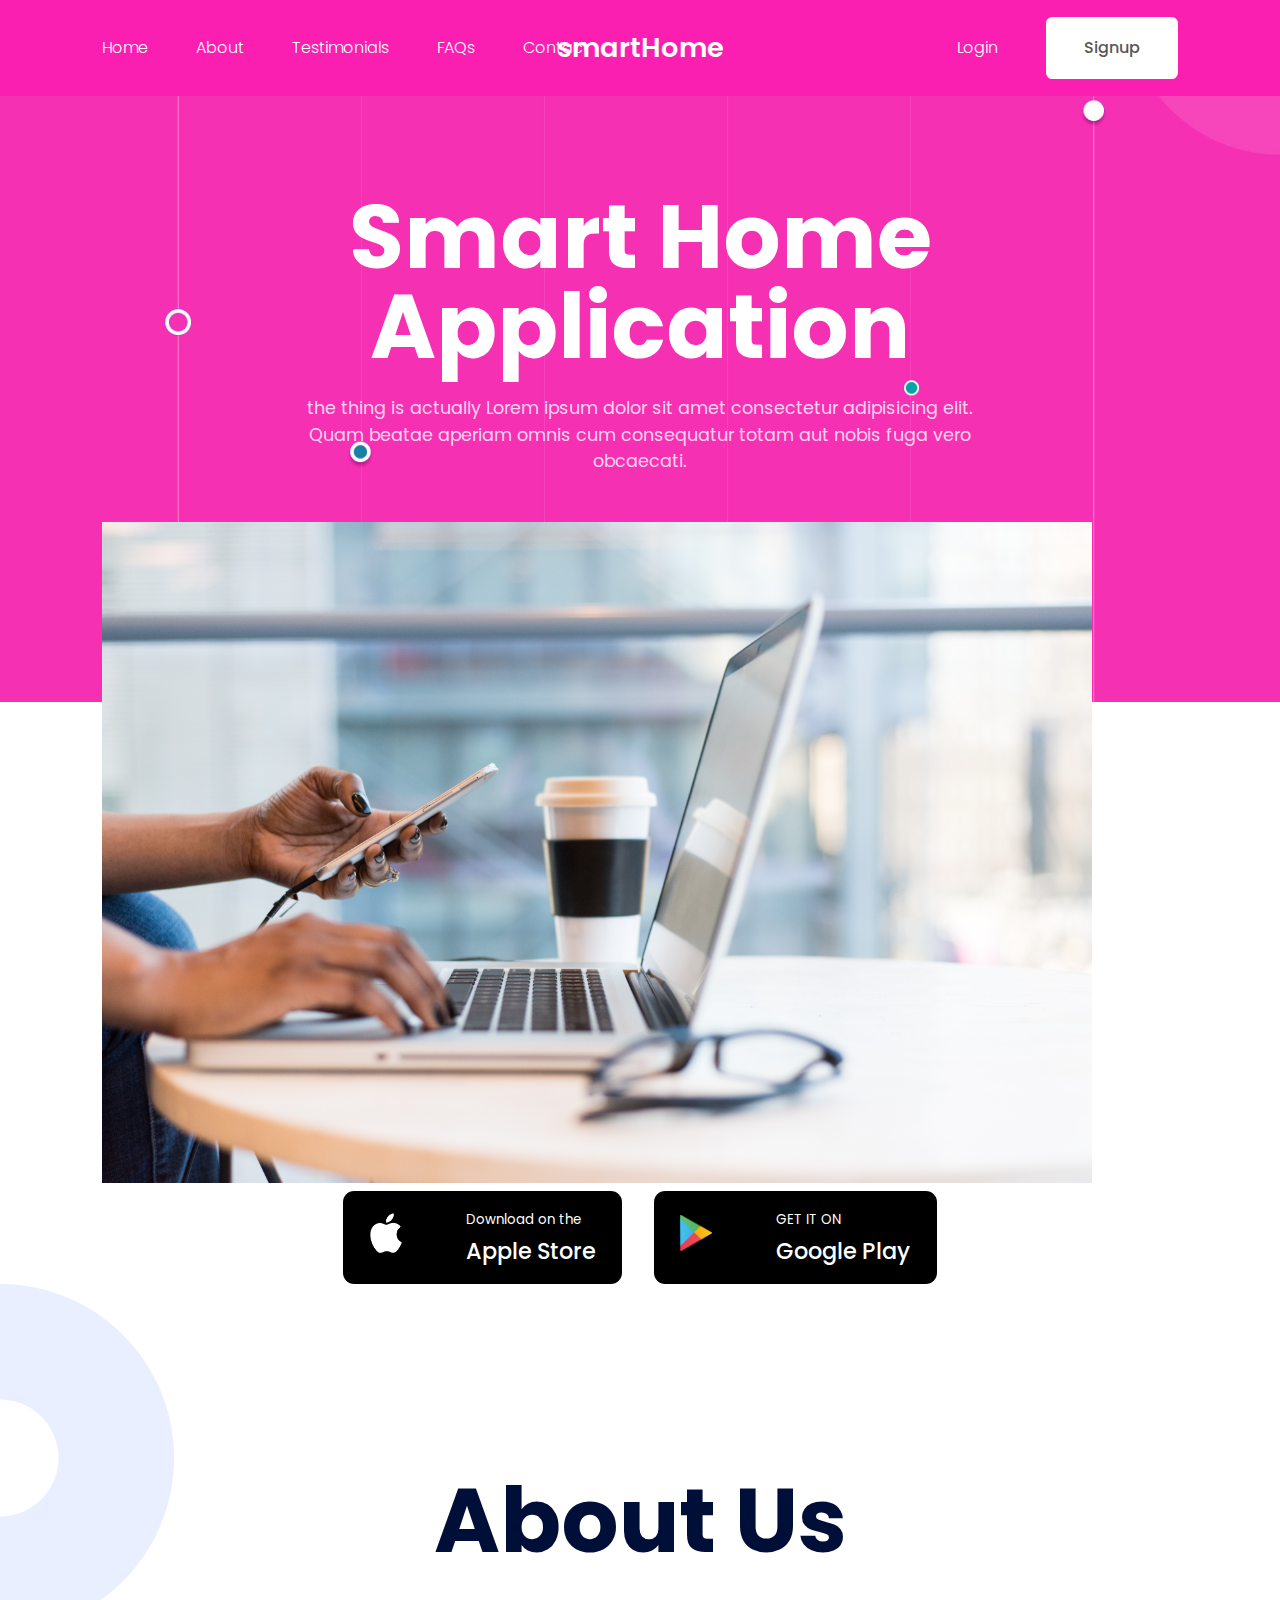
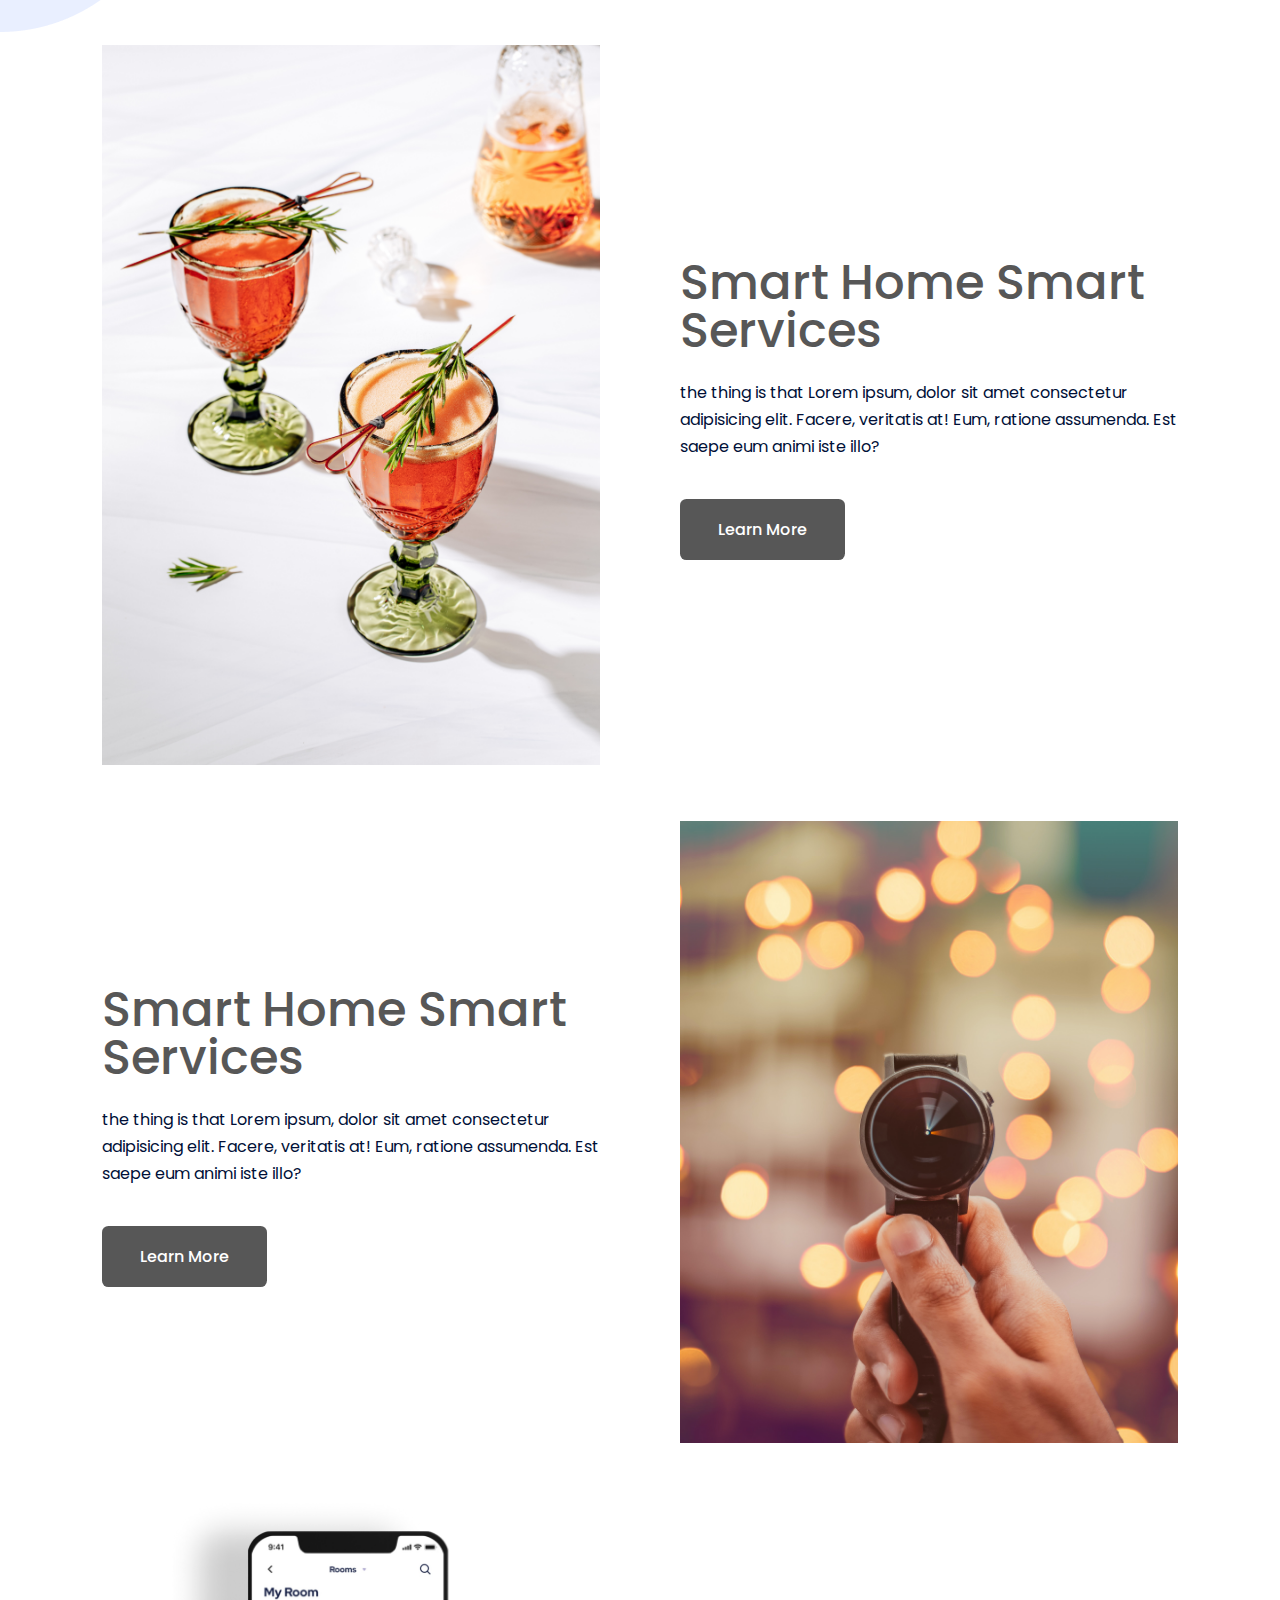
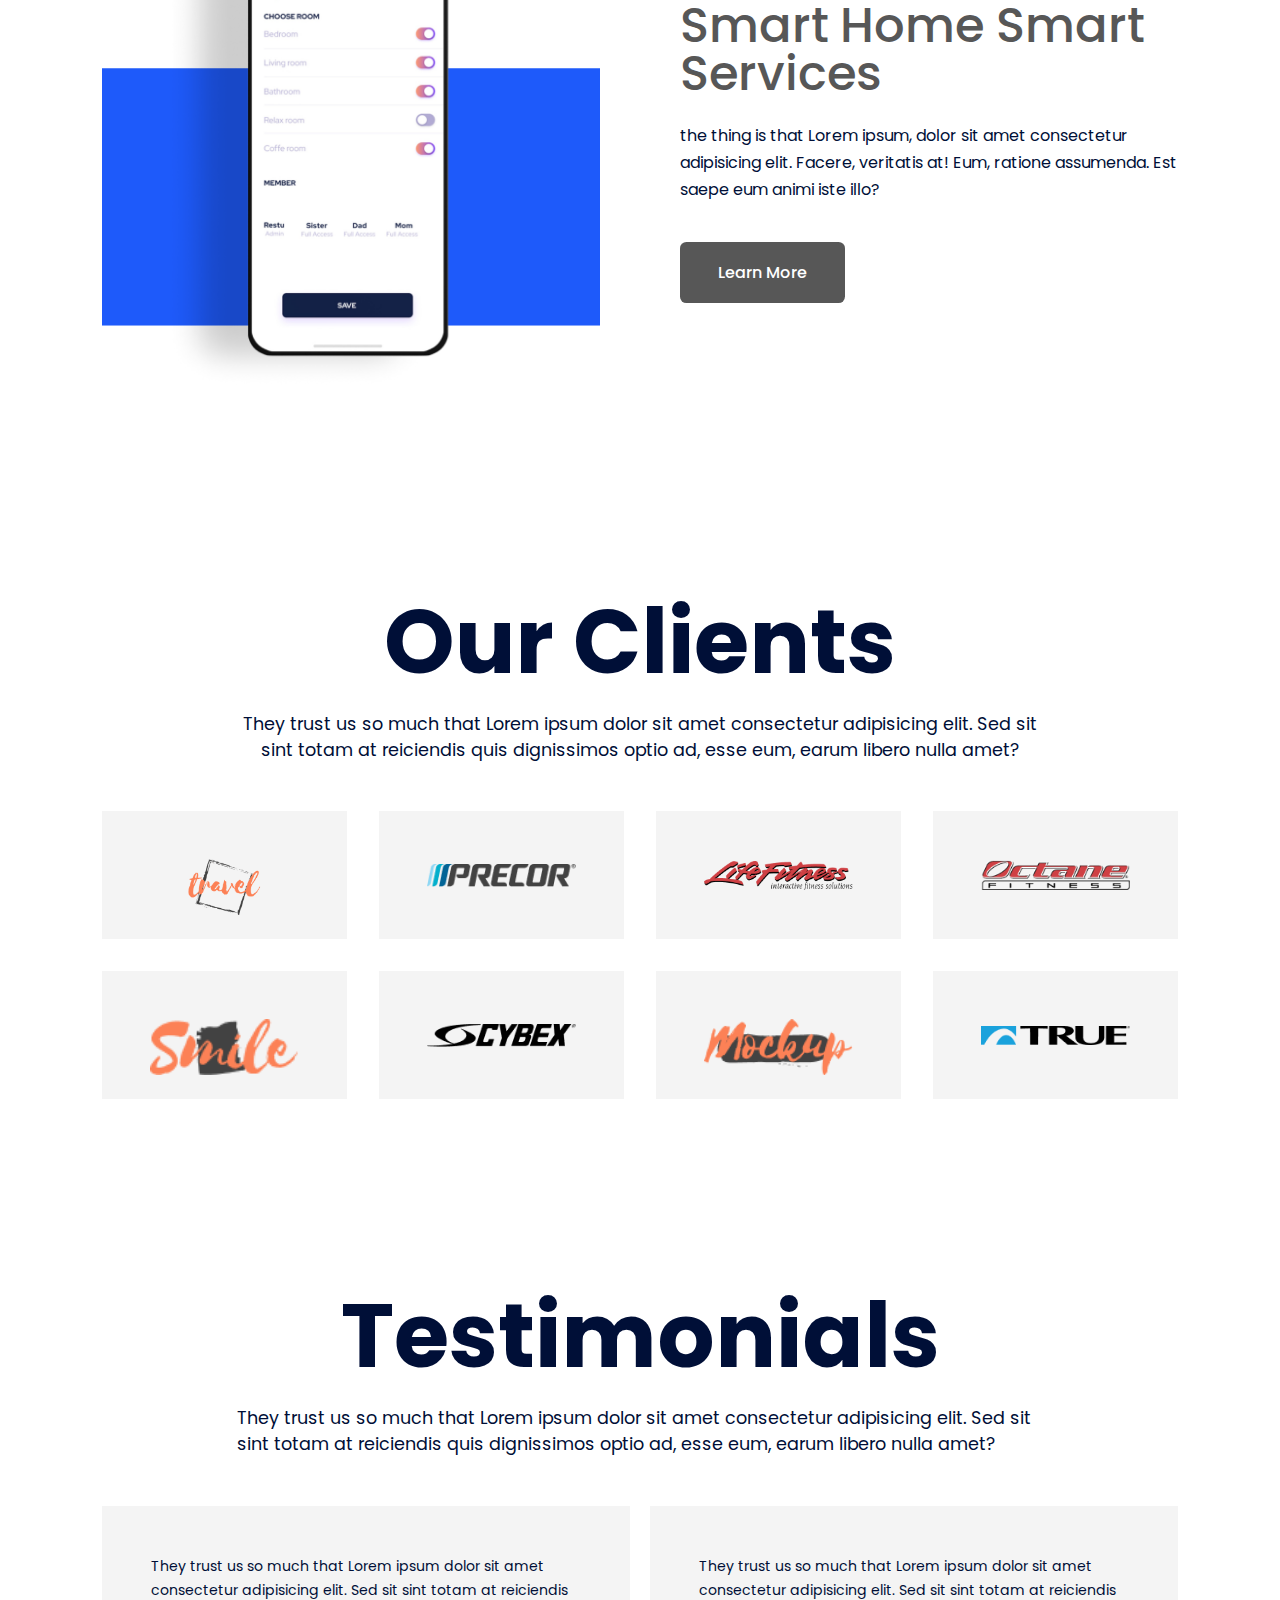
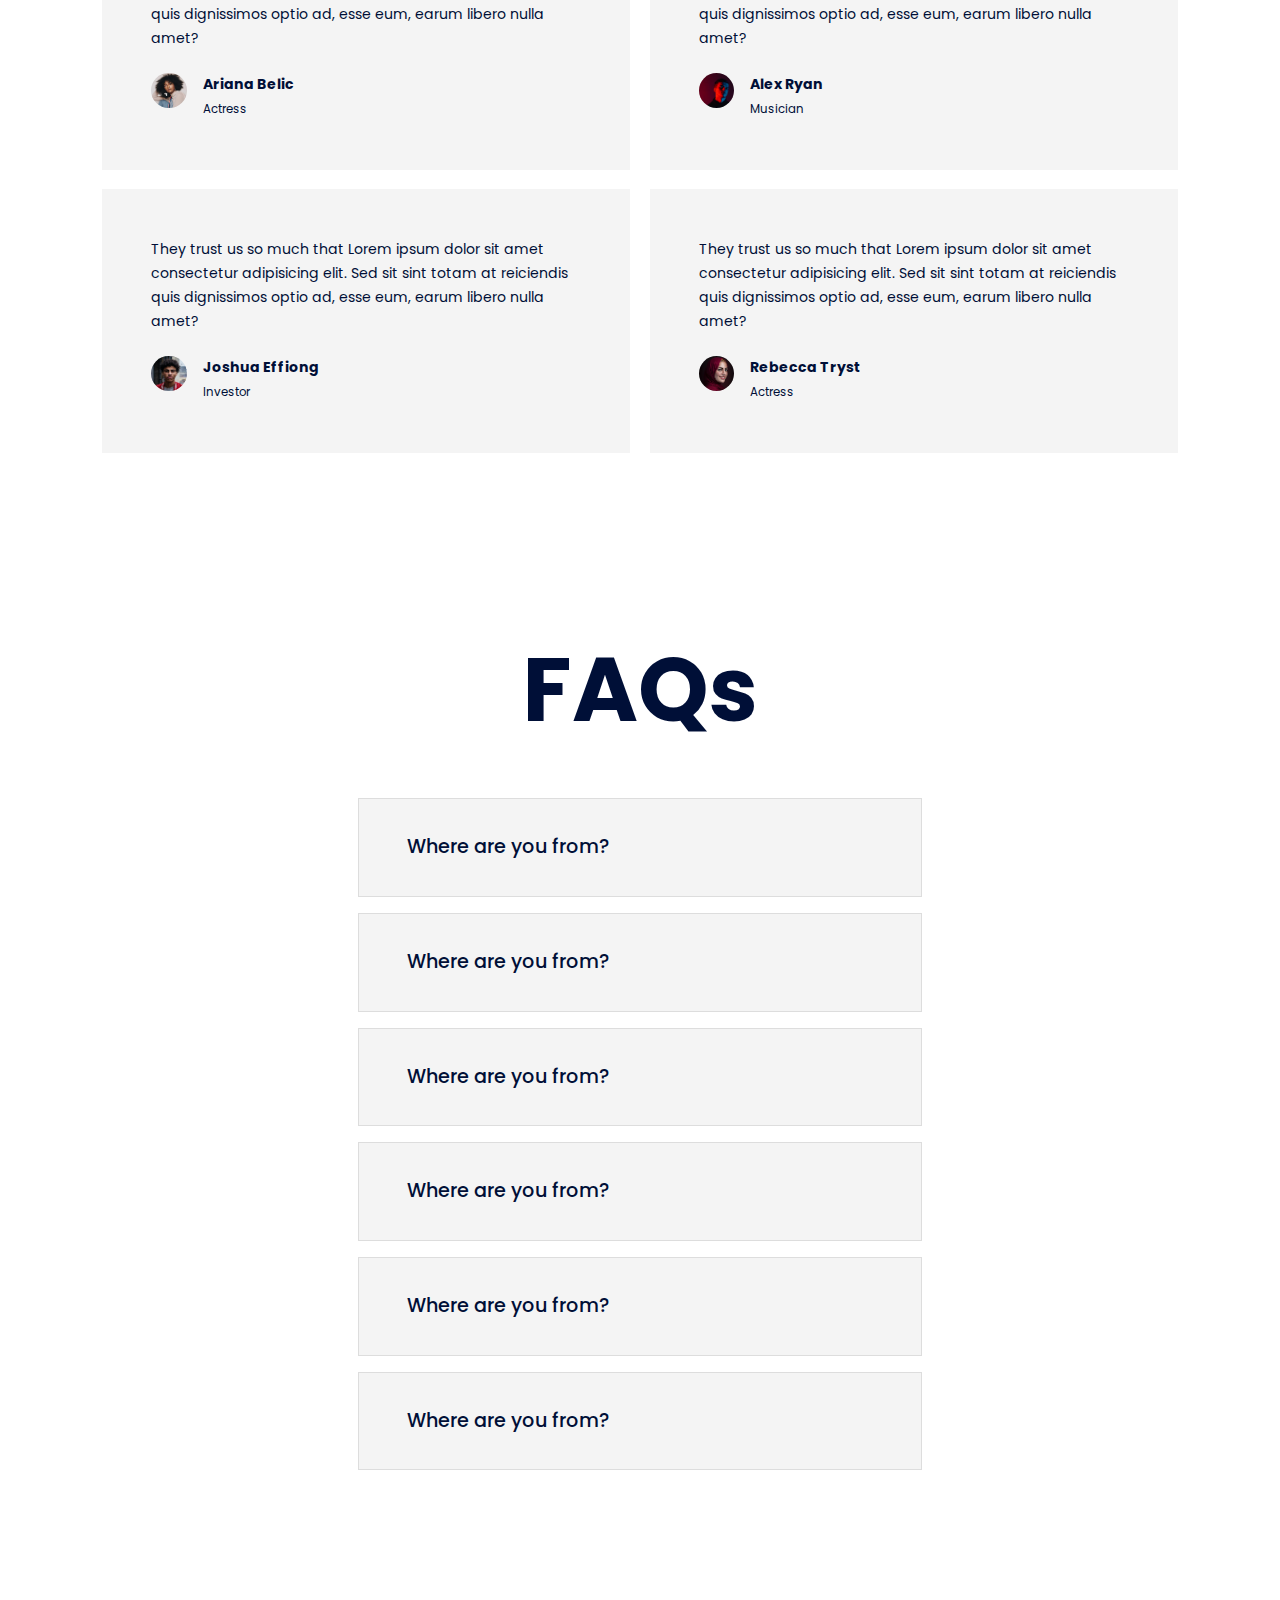
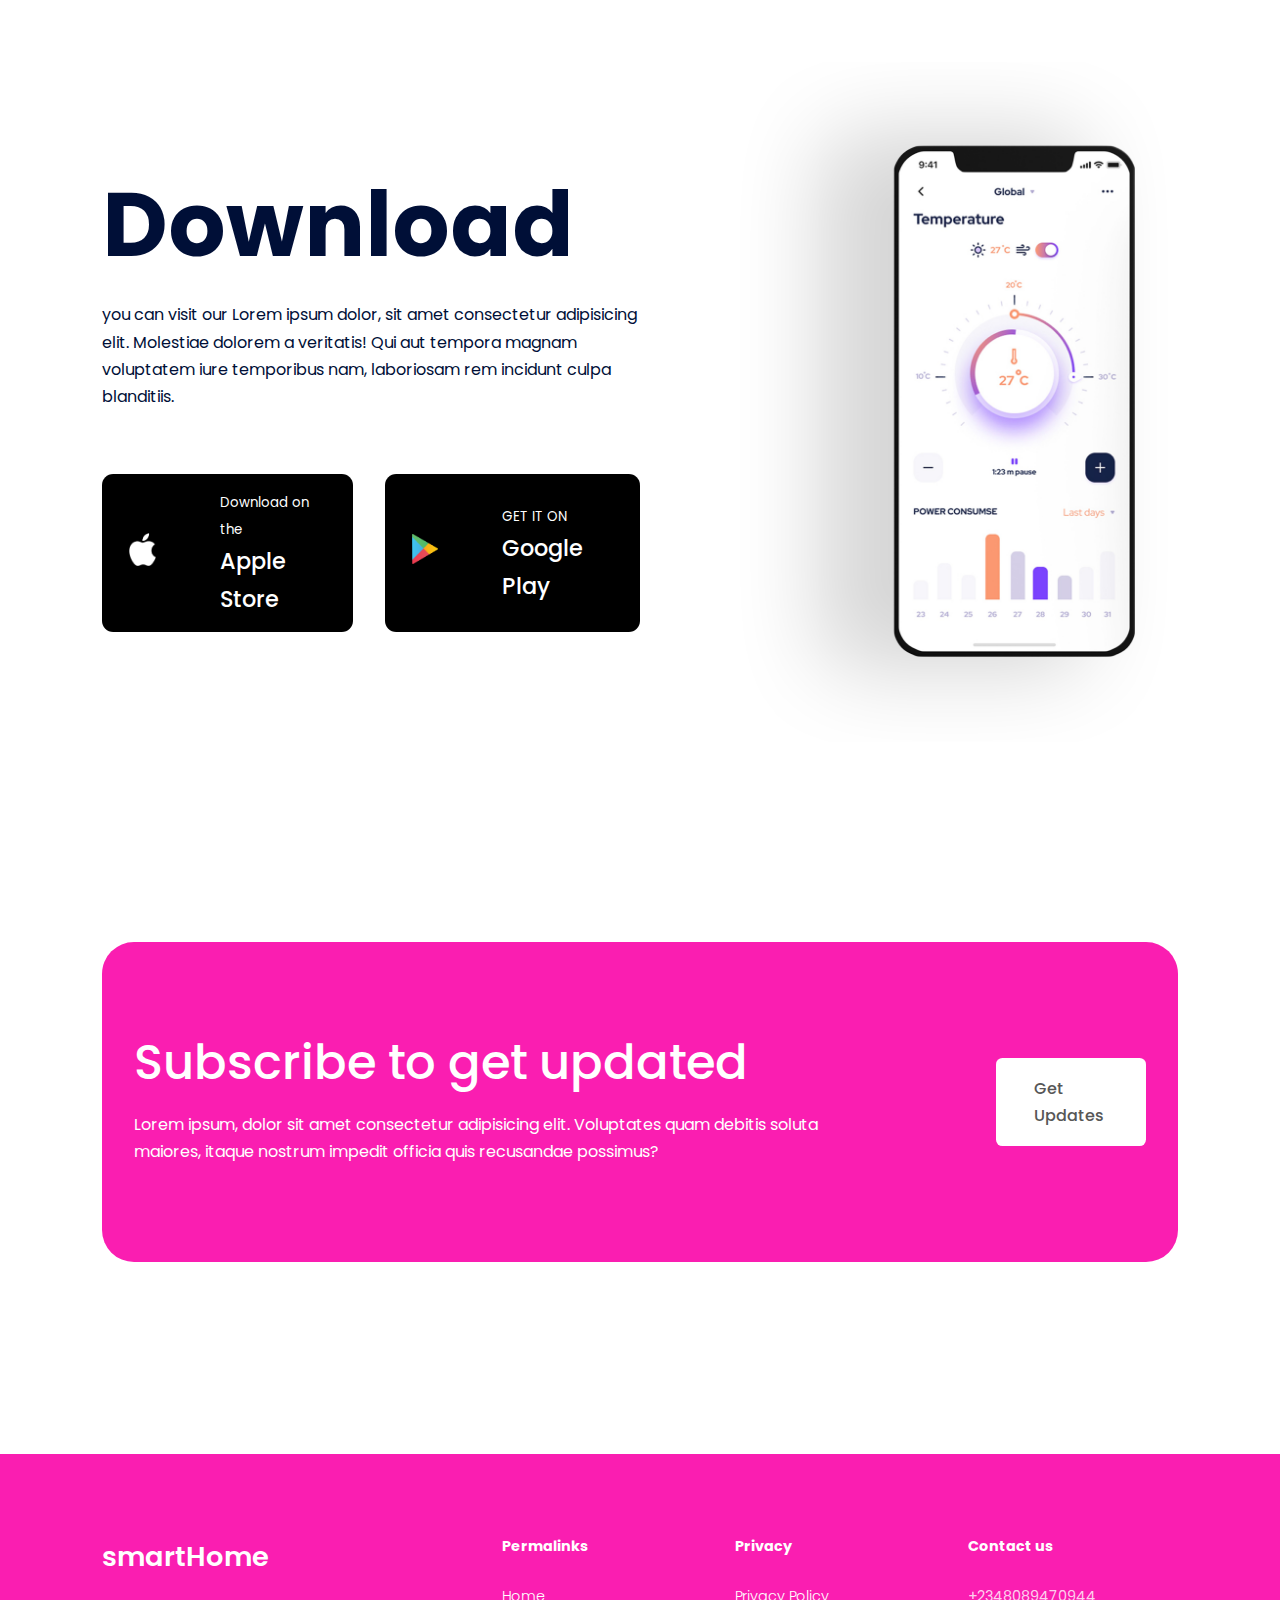
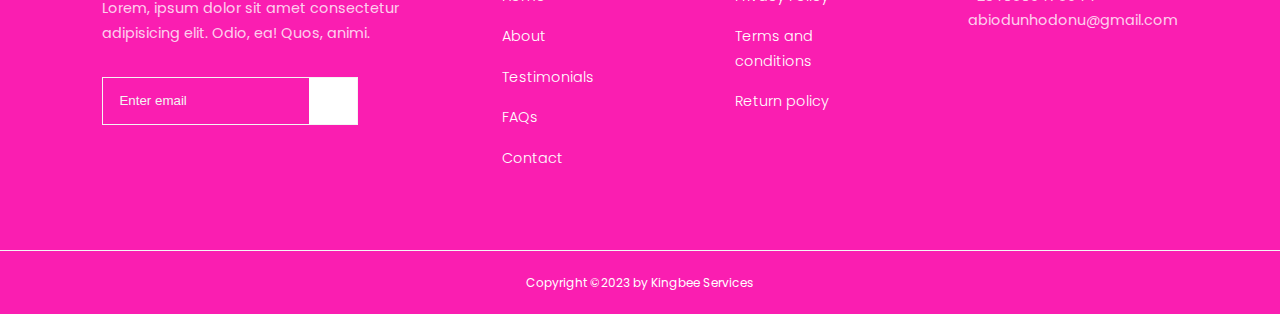
<file: index.html>
<!DOCTYPE html>
<html lang="en">
<head>
    <meta charset="UTF-8">
    <meta http-equiv="X-UA-Compatible" content="IE=edge">
    <meta name="viewport" content="width=device-width, initial-scale=1.0">
    <title>Smarthome Website with HTML, CSS. JS</title>
    <link rel="stylesheet" href="./style.css">
    <link rel="stylesheet" href="./contact.css">

    <link rel="stylesheet" href="https://unicons.iconscout.com/release/v4.0.8/css/line.css">

    <link rel="preconnect" href="https://fonts.googleapis.com">
<link rel="preconnect" href="https://fonts.gstatic.com" crossorigin>
<link href="https://fonts.googleapis.com/css2?family=Montserrat:wght@300;400;500;600;700;800&family=Poppins:ital,wght@0,300;0,400;0,500;0,600;0,700;0,800;0,900;1,300;1,400;1,500;1,600;1,700;1,800;1,900&family=Roboto:wght@100;300;400;500;900&family=Rubik:wght@300;400;500;700&display=swap" rel="stylesheet">

    
</head>
<body>
    <nav>
        <div class="container nav__container">
            <ul class="nav__items">
                <li><a href="index.html">Home</a></li>
                <li><a href="index.html#about">About</a></li>
                <li><a href="index.html#testimonials">Testimonials</a></li>
                <li><a href="index.html/#gaqs">FAQs</a></li>
                <li><a href="contact.html">Contact</a></li>
            </ul>

            <a href="index.html" class="nav__logo"><h3>smartHome</h3></a>
            
            <div class="nav__signin-signup">
                <a href="#">Login</a>
                <a href="#" class="btn">Signup</a>
            </div>

            <button id="menu-btn"><i class="uil uil-bars"></i></button>
            <button id="close-btn"><i class="uil uil-multiply"></i></button>

        </div>
    </nav>

    <header>
        <div class="container header__container">
            <h1 class="header__title">Smart Home <br> Application </h1>
            <p class="lead">the thing is actually Lorem ipsum dolor sit amet consectetur 
            adipisicing elit. Quam beatae aperiam omnis cum consequatur totam aut nobis fuga 
            vero obcaecati.</p>

            <div class="header__image">
                <img src="./images/hero.png" alt="">
            </div>

            <div class="cta">
                <a href="https://www.apple.com/app-store" class="btn btn-primary" target="_blank">
                    <div class="logo">
                        <img src="./images/Apple-logo.png" alt="apple logo">
                    </div>
                    <span>
                        <small>Download on the</small>
                        <h4>Apple Store</h4>
                    </span>
                </a>

                <a href="https://play.google.com/store/games" class="btn btn-primary" target="_blank">
                    <div class="logo">
                        <img src="./images/google playstore.png" alt="apple logo">
                    </div>
                    <span>
                        <small>GET IT ON</small>
                        <h4>Google Play</h4>
                    </span>
                </a>
            </div>

            <div class="header__socials">
                <a href="https://github.com/kingbee1" target="_blank"><i class="uil uil-github"></i></a>
                <a href="https://instagram.com/beordo_" target="_blank"><i class="uil uil-instagram"></i></i></a>
                <a href="https://twitter.com/real_kingbee" target="_blank"><i class="uil uil-twitter"></i></i></a>
                <a href="https://linkedin.com/in/abiodunhodonu" target="_blank"><i class="uil uil-linkedin"></i></i></a>
            </div>
        </div>

        <div class="header__decorator-1">
            <img src="./images/header-decorator1.png" >
        </div>

        <!-- <div class="header__decorator-2">
            <img src="./images/header-decorator-2.png" >
        </div> -->

    </header>

    <section id="about">
        <h1 class="about__title">About Us</h1>
        <div class="container">
            <article class="about__article">
                <div class="about__image">
                    <img src="./images/about1.jpg" alt="">
                </div>
                <div class="about__content">
                    <h2 class="about__article-title">Smart Home Smart Services</h2>
                    <p>the thing is that Lorem ipsum, dolor sit amet consectetur adipisicing elit. 
                    Facere, veritatis at! Eum, ratione assumenda. Est saepe eum animi iste
                    illo?</p>
                    <a href="#" class="btn btn-primary">Learn More</a>
                </div>
            </article>

            <article class="about__article">
                
                <div class="about__content">
                    <h2 class="about__article-title">Smart Home Smart Services</h2>
                    <p>the thing is that Lorem ipsum, dolor sit amet consectetur adipisicing elit. 
                    Facere, veritatis at! Eum, ratione assumenda. Est saepe eum animi iste
                    illo?</p>
                    <a href="#" class="btn btn-primary">Learn More</a>
                </div>
                <div class="about__image">
                    <img src="./images/about2.png" alt="">
                </div>
            </article>

            <article class="about__article">
                <div class="about__image">
                    <img src="./images/about3.png" alt="">
                </div>
                <div class="about__content">
                    <h2 class="about__article-title">Smart Home Smart Services</h2>
                    <p>the thing is that Lorem ipsum, dolor sit amet consectetur adipisicing elit. 
                    Facere, veritatis at! Eum, ratione assumenda. Est saepe eum animi iste
                    illo?</p>
                    <a href="#" class="btn btn-primary">Learn More</a>
                </div>
            </article>
        </div>
    </section>

    
    <section id="clients">
        <h1>Our Clients</h1>
        <p class="lead">
            They trust us so much that Lorem ipsum dolor sit amet consectetur adipisicing elit. Sed sit sint totam 
            at reiciendis quis dignissimos optio ad, esse eum, earum libero nulla amet?
        </p>
        <div class="container clients__container">
            <div><img src="./images/client1.png" alt="travel"></div>
            <div><img src="./images/client2.png" alt="travel"></div>
            <div><img src="./images/client3.png" alt="travel"></div>
            <div><img src="./images/client4.png" alt="travel"></div>
            <div><img src="./images/client5.png" alt="travel"></div>
            <div><img src="./images/client6.png" alt="travel"></div>
            <div><img src="./images/client7.png" alt="travel"></div>
            <div><img src="./images/client8.png" alt="travel"></div>
        </div>
    </section>

    <section id="testimonials">
        <h1>Testimonials</h1>
        <p class="lead">
            They trust us so much that Lorem ipsum dolor sit amet consectetur adipisicing elit. Sed sit sint totam 
            at reiciendis quis dignissimos optio ad, esse eum, earum libero nulla amet?
        </p>
        <div class="container testimonials__container">
            <article class="testimonial">
                <p>
                    They trust us so much that Lorem ipsum dolor sit amet consectetur adipisicing elit. Sed sit sint totam 
                    at reiciendis quis dignissimos optio ad, esse eum, earum libero nulla amet?
                </p>
                <div class="testimonial__client">
                    <div class="avatar">
                        <img src="./images/avatar1.jpg" alt="">
                    </div>
                    <div class="testimonial__work">
                        <p><b>Ariana Belic</b></p>
                        <small>Actress</small>
                    </div>
                </div>
            </article>

            <article class="testimonial">
                <p>
                    They trust us so much that Lorem ipsum dolor sit amet consectetur adipisicing elit. Sed sit sint totam 
                    at reiciendis quis dignissimos optio ad, esse eum, earum libero nulla amet?
                </p>
                <div class="testimonial__client">
                    <div class="avatar">
                        <img src="./images/avatar2.jpg" alt="">
                    </div>
                    <div class="testimonial__work">
                        <p><b>Alex Ryan</b></p>
                        <small>Musician</small>
                    </div>
                </div>
            </article>

            <article class="testimonial">
                <p>
                    They trust us so much that Lorem ipsum dolor sit amet consectetur adipisicing elit. Sed sit sint totam 
                    at reiciendis quis dignissimos optio ad, esse eum, earum libero nulla amet?
                </p>
                <div class="testimonial__client">
                    <div class="avatar">
                        <img src="./images/avatar3.jpg" alt="">
                    </div>
                    <div class="testimonial__work">
                        <p><b>Joshua Effiong</b></p>
                        <small>Investor</small>
                    </div>
                </div>
            </article>

            <article class="testimonial">
                <p>
                    They trust us so much that Lorem ipsum dolor sit amet consectetur adipisicing elit. Sed sit sint totam 
                    at reiciendis quis dignissimos optio ad, esse eum, earum libero nulla amet?
                </p>
                <div class="testimonial__client">
                    <div class="avatar">
                        <img src="./images/avatar4.jpg" alt="">
                    </div>
                    <div class="testimonial__work">
                        <p><b>Rebecca Tryst</b></p>
                        <small>Actress</small>
                    </div>
                </div>
            </article>

        </div>
    </section>

    <section id="faqs">
        <h1>FAQs</h1>
        <div class="container faqs__container">
            <article class="faq">
                <span class="faq__icon"><i class="uil uil-plus"></i></span>
                <div class="faq__question-answer">
                    <h4 class="faq__question">Where are you from?</h4>
                    <p class="faq__answer">I am from the United States.</p>
                </div>
            </article>

            <article class="faq">
                <span class="faq__icon"><i class="uil uil-plus"></i></span>
                <div class="faq__question-answer">
                    <h4 class="faq__question">Where are you from?</h4>
                    <p class="faq__answer">I am from the United States.</p>
                </div>
            </article>

            <article class="faq">
                <span class="faq__icon"><i class="uil uil-plus"></i></span>
                <div class="faq__question-answer">
                    <h4 class="faq__question">Where are you from?</h4>
                    <p class="faq__answer">I am from the United States.</p>
                </div>
            </article>

            <article class="faq">
                <span class="faq__icon"><i class="uil uil-plus"></i></span>
                <div class="faq__question-answer">
                    <h4 class="faq__question">Where are you from?</h4>
                    <p class="faq__answer">I am from the United States.</p>
                </div>
            </article>

            <article class="faq">
                <span class="faq__icon"><i class="uil uil-plus"></i></span>
                <div class="faq__question-answer">
                    <h4 class="faq__question">Where are you from?</h4>
                    <p class="faq__answer">I am from the United States.</p>
                </div>
            </article>

            <article class="faq">
                <span class="faq__icon"><i class="uil uil-plus"></i></span>
                <div class="faq__question-answer">
                    <h4 class="faq__question">Where are you from?</h4>
                    <p class="faq__answer">I am from the United States.</p>
                </div>
            </article>
        </div>
    </section>

    <section id="download">
        <div class="container download__container">
            <div class="download__content">
                <h1>Download</h1>
                <p>
                    you can visit our Lorem ipsum dolor, sit amet consectetur adipisicing elit. Molestiae dolorem a veritatis! 
                    Qui aut tempora magnam voluptatem iure temporibus nam, laboriosam rem incidunt culpa blanditiis.
                </p>

                <div class="cta">
                    <a href="https://www.apple.com/app-store" class="btn btn-primary" target="_blank">
                        <div class="logo">
                            <img src="./images/Apple-logo.png" alt="apple logo">
                        </div>
                        <span>
                            <small>Download on the</small>
                            <h4>Apple Store</h4>
                        </span>
                    </a>
    
                    <a href="https://play.google.com/store/games" class="btn btn-primary" target="_blank">
                        <div class="logo">
                            <img src="./images/google playstore.png" alt="apple logo">
                        </div>
                        <span>
                            <small>GET IT ON</small>
                            <h4>Google Play</h4>
                        </span>
                    </a>
                </div>
            </div>
            <div class="download__image">
                <img src="./images/app.png">
            </div>
        </div>
    </section>

    <section id="subscribe">
        <div class="container subscribe__container">
            <div class="subscribe__text">
                <h2>Subscribe to get updated</h2>
                <p>Lorem ipsum, dolor sit amet consectetur adipisicing elit. 
                    Voluptates quam debitis soluta maiores, itaque nostrum impedit officia quis recusandae possimus?
                </p>
            </div>
            <a href="#" class="btn subscribe__btn">Get Updates</a>
        </div>
    </section>

    <footer>
        <div class="container footer__container">
            <div class="footer__1">
                <a href="index.html" class="footer__logo"><h3>smartHome</h3></a>
                <p>
                    Lorem, ipsum dolor sit amet consectetur adipisicing elit. Odio, ea! Quos, animi.
                </p>
                <div class="footer__subscribe">
                    <input type="email" placeholder="Enter email" required>
                    <button type="submit"><i class="uil uil-arrow-right"></i></button>
                </div>
            </div>

            <div class="footer__2">
                <h4>Permalinks</h4>
                <ul class="permalinks">
                    <li><a href="index.html">Home</a></li>
                    <li><a href="index.html#about">About</a></li>
                    <li><a href="index.html#testimonials">Testimonials</a></li>
                    <li><a href="index.html#faqs">FAQs</a></li>
                    <li><a href="contact.html">Contact</a></li>
                </ul>
            </div>

            <div class="footer__3">
                <h4>Privacy</h4>
                <ul class="privacy">
                    <li><a href="#">Privacy Policy</a></li>
                    <li><a href="#">Terms and conditions</a></li>
                    <li><a href="#">Return policy</a></li>
                </ul>
            </div>

            <div class="footer__4">
                <h4>Contact us</h4>
                <p>
                    +2348089470944 <br>
                    abiodunhodonu@gmail.com
                </p>
                <ul class="footer__socials">
                    <li>
                        <a href="https://github.com/kingbee1" target="_blank"><i class="uil uil-github"></i></a>
                    </li>
                    <li>
                        <a href="https://linkedin.com/in/abiodunhodonu" target="_blank"><i class="uil uil-linkedin"></i></i></a>
                    </li>
                    <li>
                        <a href="https://twitter.com/real_kingbee" target="_blank"><i class="uil uil-twitter"></i></i></a>
                    </li>
                    <li>
                        <a href="https://instagram.com/beordo_" target="_blank"><i class="uil uil-instagram"></i></i></a>
                    </li>
                </ul>
            </div>

        </div>

        <div class="copyright">
            <small>Copyright &copy;2023 by Kingbee Services </small>
        </div>
    </footer>

    <script src="./main.js"></script>

</body>
</html>
</file>
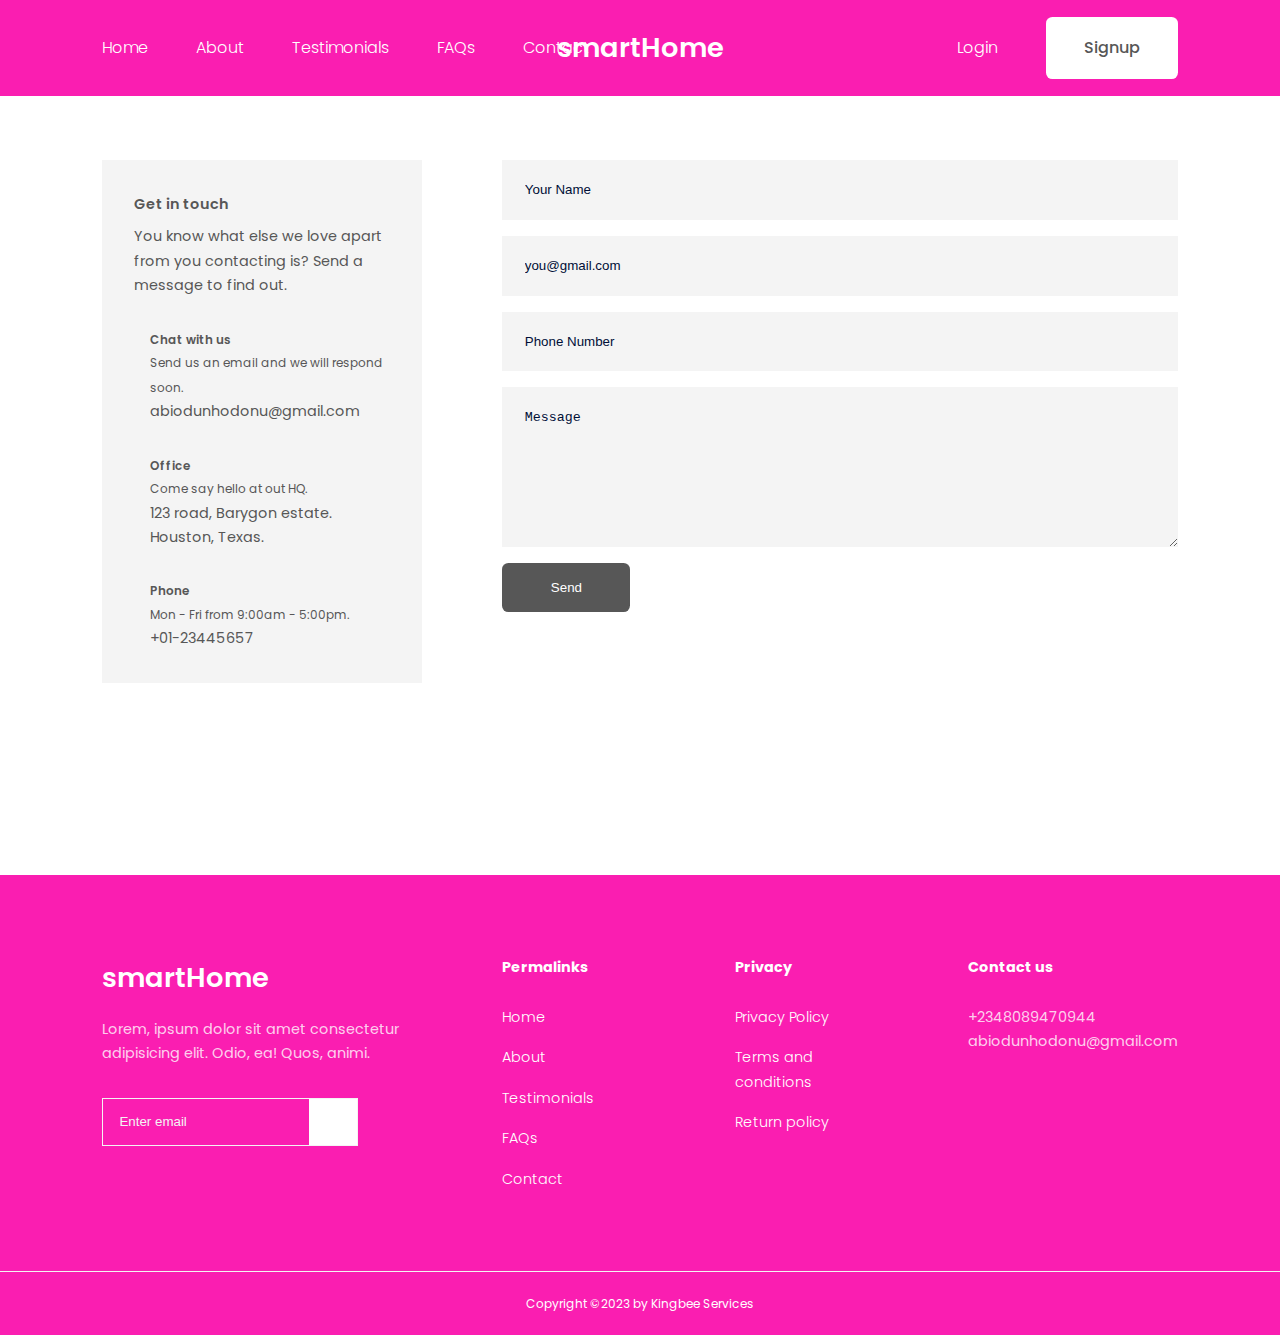
<file: contact.html>
<!DOCTYPE html>
<html lang="en">
<head>
    <meta charset="UTF-8">
    <meta http-equiv="X-UA-Compatible" content="IE=edge">
    <meta name="viewport" content="width=device-width, initial-scale=1.0">
    <title>Smarthome Website with HTML, CSS. JS</title>
    <link rel="stylesheet" href="./style.css">
    <link rel="stylesheet" href="./contact.css">

    <link rel="stylesheet" href="https://unicons.iconscout.com/release/v4.0.8/css/line.css">

    <link rel="preconnect" href="https://fonts.googleapis.com">
<link rel="preconnect" href="https://fonts.gstatic.com" crossorigin>
<link href="https://fonts.googleapis.com/css2?family=Montserrat:wght@300;400;500;600;700;800&family=Poppins:ital,wght@0,300;0,400;0,500;0,600;0,700;0,800;0,900;1,300;1,400;1,500;1,600;1,700;1,800;1,900&family=Roboto:wght@100;300;400;500;900&family=Rubik:wght@300;400;500;700&display=swap" rel="stylesheet">

    
</head>
<body>
    <nav>
        <div class="container nav__container">
            <ul class="nav__items">
                <li><a href="index.html">Home</a></li>
                <li><a href="index.html#about">About</a></li>
                <li><a href="index.html#testimonials">Testimonials</a></li>
                <li><a href="index.html/#gaqs">FAQs</a></li>
                <li><a href="contact.html">Contact</a></li>
            </ul>

            <a href="index.html" class="nav__logo"><h3>smartHome</h3></a>
            
            <div class="nav__signin-signup">
                <a href="#">Login</a>
                <a href="#" class="btn">Signup</a>
            </div>

            <button id="menu-btn"><i class="uil uil-bars"></i></button>
            <button id="close-btn"><i class="uil uil-multiply"></i></button>

        </div>
    </nav>
    
    <section id="contact">
        <div class="container">
            <aside>
                <h4>Get in touch</h4>
                <p>You know what else we love apart from you contacting is? Send a message to find out.</p>
                
                <div class="info">
                    <article>
                        <span class="icon"><i class="uil uil-envelope"></i></span>
                        <div class="details">
                            <h5>Chat with us</h5>
                            <small>
                                Send us an email and we will respond soon.
                            </small>
                            <p>abiodunhodonu@gmail.com</p>
                        </div>
                    </article>
                    
                    <article>
                        <span class="icon"><i class="uil uil-map-marker"></i></span>
                        <div class="details">
                            <h5>Office </h5>
                            <small>
                                Come say hello at out HQ.
                            </small>
                            <p>123 road, Barygon estate.</p>
                            <p>Houston, Texas.</p>
                        </div>
                    </article>
                    
                    <article>
                        <span class="icon"><i class="uil uil-phone"></i></span>
                        <div class="details">
                            <h5>Phone</h5>
                            <small>
                                Mon - Fri from 9:00am - 5:00pm.
                            </small>
                            <p>+01-23445657</p>
                        </div>
                    </article>
                </div>
            </aside>

            <form action="https://formspree.io/f/xrgwzgdq" method="POST">
                <input type="text" name="Name" placeholder="Your Name" required>
                <input type="email" name="Email Address" placeholder="you@gmail.com" required>
                <input type="number" name="" placeholder="Phone Number" required>
                <textarea name="Message" placeholder="Message" ></textarea>
                <button type="submit" class="btn">Send</button>
            </form>
                
            </div>
        </section>


    <footer>
        <div class="container footer__container">
            <div class="footer__1">
                <a href="index.html" class="footer__logo"><h3>smartHome</h3></a>
                <p>
                    Lorem, ipsum dolor sit amet consectetur adipisicing elit. Odio, ea! Quos, animi.
                </p>
                <div class="footer__subscribe">
                    <input type="email" placeholder="Enter email" required>
                    <button type="submit"><i class="uil uil-arrow-right"></i></button>
                </div>
            </div>

            <div class="footer__2">
                <h4>Permalinks</h4>
                <ul class="permalinks">
                    <li><a href="index.html">Home</a></li>
                    <li><a href="index.html#about">About</a></li>
                    <li><a href="index.html#testimonials">Testimonials</a></li>
                    <li><a href="index.html#faqs">FAQs</a></li>
                    <li><a href="contact.html">Contact</a></li>
                </ul>
            </div>

            <div class="footer__3">
                <h4>Privacy</h4>
                <ul class="privacy">
                    <li><a href="#">Privacy Policy</a></li>
                    <li><a href="#">Terms and conditions</a></li>
                    <li><a href="#">Return policy</a></li>
                </ul>
            </div>

            <div class="footer__4">
                <h4>Contact us</h4>
                <p>
                    +2348089470944 <br>
                    abiodunhodonu@gmail.com
                </p>
                <ul class="footer__socials">
                    <li>
                        <a href="https://github.com/kingbee1" target="_blank"><i class="uil uil-github"></i></a>
                    </li>
                    <li>
                        <a href="https://linkedin.com/in/abiodunhodonu" target="_blank"><i class="uil uil-linkedin"></i></i></a>
                    </li>
                    <li>
                        <a href="https://twitter.com/real_kingbee" target="_blank"><i class="uil uil-twitter"></i></i></a>
                    </li>
                    <li>
                        <a href="https://instagram.com/beordo_" target="_blank"><i class="uil uil-instagram"></i></i></a>
                    </li>
                </ul>
            </div>

        </div>

        <div class="copyright">
            <small>Copyright &copy;2023 by Kingbee Services </small>
        </div>
    </footer>

    <script src="./main.js"></script>

</body>
</html>
</file>
<file: style.css>
:root {
    --color-primary: #fa1eb1;
    --color-primary-variant: rgba(240, 0, 172, 0.2);
    --color-white: #fff;
    --color-light: #f4f4f4;
    --color-dark: #000f37;
    --color-black: #575757;

    --bottom-section-padding: 12rem;
    --bottom-section-padding-mobile: 8rem;

    --transition: all 400ms ease;

    --container-width: 84%;
    --container-width-table: 90%;
    --container-width-phone: 94%;
}

*{
    margin: 0;
    padding: 0;
    outline: 0;
    border: 0;
    box-sizing: border-box;
    text-decoration: none;
    list-style: none;
}

html {
    scroll-behavior: smooth;
}

body {
    font-family: "poppins", sans-serif;
    color: var(--color-dark);
    line-height: 1.7;
    background: var(--color-white);
    /* background: black; */
}

.container {
    width: var(--container-width);
    margin: 0 auto;
}

h1 {
    font-size: 5.6rem;
    line-height: 1;
    color: var(--color-dark);
}

h2 {
    font-size: 3rem;
    font-weight: 500;
    line-height: 1;
}

h3 {
    font-size: 2rem;
    font-weight: 600;
}

.lead {
    width: 63%;
    font-size: 1.1rem;
    font-weight: 400;
    line-height: 1.5;
    margin: 1.5rem auto 3rem;
}

a {
    color: var(--color-white);
    font-weight: 300;
}

img {
    width: 100%;
}

.btn {
    display: inline-block;
    padding: 1rem 2.3rem;
    background: var(--color-white);
    color: var(--color-black);
    font-weight: 500;
    border: 1px solid transparent;
    border-radius: 0.4rem;
}

.btn-primary {
    background: var(--color-black);
    color: var(--color-white);
    transition: var(--transition);
    border: 1px solid transparent;
}

.btn-primary:hover {
    background: var(--color-white);
    color: var(--color-black);
    border-color: var(--color-black);
}

.avatar {
    width: 2.2rem;
    height: 2.2rem;
    border-radius: 50%;
    overflow: hidden;
}

section {
    max-width: 100vw;
    padding-bottom: var(--bottom-section-padding);
}


/* -------------------NAVBAR-------------------- */
nav {
    width: 100vw;
    height: 6rem;
    display: grid;
    place-items: center;
    position: fixed;
    top: 0;
    left: 0;
    z-index: 2;
}

.window-scroll {
    background: var(--color-primary);
    border-bottom: 1px solid var(--color-white);
    box-shadow: 0 1rem 1rem var(--color-primary-variant);
}

.nav__container {
    display: flex;
    justify-content: space-between;
    align-items: center;
}

nav button {
    display: none;
}

.nav__items {
    display: flex;
    gap: 3rem;
}

.nav__logo {
    position: absolute;
    top: 50%;
    left: 50%;
    transform:translate(-50%, -50%);
}

.nav__logo h3 {
    font-size: 1.7rem;
}

.nav__signin-signup {
    display: flex;
    align-items: center;
    gap: 3rem;
}

/* -------------------HEADER-------------------- */
header {
    background: url(./images/header_bg.jpg)no-repeat top center/100vw;
    max-width: 100vw;
    text-align: center;
    padding-bottom: var(--bottom-section-padding);
}

.header__title {
    padding-top: 12rem;
    color: var(--color-white);
}

header p {
    color: rgba(255, 255, 255, 0.8);
    margin-bottom: 0;
}

.header__image {
    width: 92%;
    margin: auto 0;
}

.cta {
    display: flex;
    justify-content: center;
    gap: 2rem;
}

.cta a {
    display: flex;
    align-items: center;
    gap: 4rem;
    text-align: left;
    font-weight: 400;
    background: black;
    border-radius: 0.7rem;
    padding: 0.8rem 1.6rem;
}

.cta a:hover {
    background: var(--color-black);
    color: var(--color-white);
}

.cta .logo{
    width: 2rem;
}

.cta a h4 {
    font-weight: 500;
    font-size: 1.4rem;
}

.header__socials {
    position: absolute;
    left: 3rem;
    top: 38%;
    display: flex;
    flex-direction: column;
    gap: 1.5rem;
    font-size: 1.2rem;
}

.header__decorator-1 {
    position: absolute;
}

/* .header__decorator-2 {
    position: absolute;
    right: 0;
    margin-top: -24rem;
} */

/* -------------------ABOUT-------------------- */
.about__title {
    text-align: center;
    margin-bottom: 5rem;
}

.about__article {
    display: grid;
    grid-template-columns: 1fr 1fr;
    gap: 5rem;
    align-items: center;
    margin-top: 3rem;
}

.about__article-title {
    color: var(--color-black);
    margin-bottom: 1.5rem;
}

.about__article .btn {
    margin-top: 2.4rem;
}

/* -------------------CLIENTS-------------------- */
#clients{
    text-align: center;
}

.clients__container {
    display: grid;
    grid-template-columns: repeat(4, 1fr);
    gap: 2rem;
}

.clients__container div {
    background: var(--color-light);
    display: grid;
    place-items: center;
    height: 8rem;
    padding: 3rem;
    transition: all 300ms ease;
}

.clients__container div:hover{
    background: var(--color-white);
}

/* -------------------TESTIMONIALS-------------------- */
#testimonials h1 {
    text-align: center;
}

.testimonials__container {
    display: grid;
    grid-template-columns: 1fr 1fr;
    gap: 1.2rem;
}

.testimonial {
    display: flex;
    flex-direction: column;
    gap: 1.4rem;
    background: var(--color-light);
    padding: 3rem;
    font-size: 0.88rem;
    border: 1px solid transparent;
    transition: all 300ms ease;
}

.testimonial:hover {
    background: var(--color-white);
    border-color: var(--color-primary);
    color: var(--color-primary);
    box-shadow: 0 2rem 2rem var(--color-primary-variant);
    z-index: 1;
}

.testimonial__client {
    display: flex;
    gap: 1rem;
}

/* -------------------FAQs-------------------- */
#faqs h1 {
    text-align: center;
    margin-bottom: 4rem;
}

.faqs__container {
    width: 44%;
    display: flex;
    flex-direction: column;
    gap: 1rem;
}

.faq {
    background: var(--color-light);
    padding: 2rem;
    display: flex;
    gap: 1rem;
    border: 1px solid #ddd;
    cursor: pointer;
}

.faq:hover {
    border-color: var(--color-primary);
    color: var(--color-primary);
}

.faq__icon i {
    font-size: 1.4rem;
    font-weight: 200;
}

.faq__question {
    font-size: 1.2rem;
    font-weight: 500;
}

.faq__answer {
    margin-top: 1rem;
    display: none;
}

.faq.open {
    border-color: var(--color-primary);
    color: var(--color-primary);
    box-shadow: 0 2rem 2rem var(--color-primary-variant);
}

.faq.open .faq__answer {
    display: block;
}

/* -------------------DOWNLOAD-------------------- */
.download__container {
    display: grid;
    grid-template-columns: 1fr 1fr;
    align-items: center;
}

.download__content {
    display: flex;
    flex-direction: column;
    gap: 2rem;
}

#download .cta {
    justify-content: start;
    margin-top: 2rem;
}

/* -------------------SUBSCRIBE-------------------- */
.subscribe__container{
    background: var(--color-primary);
    color: var(--color-white);
    display: flex;
    align-items: center;
    padding: 2rem;
    height: 20rem;
    border-radius: 2rem;
}

.subscribe__text p {
    margin-top: 1.5rem;
    width: 80%;
}


/* -------------------FOOTER-------------------- */
footer{
    background: var(--color-primary);
    padding-top: 5rem;
    font-size: 0.9rem;
    color: rgba(255, 255, 255, 0.8);
}
.footer__container{
    display: grid;
    grid-template-columns: repeat(4, 1fr);
    justify-content: space-between;
    gap: 5rem;
}

.footer__container > div h4 {
    margin-bottom: 1.6rem;
    color: var(--color-white);
}

.footer__logo h3 {
    font-size: 1.7rem;
}

.footer__1 p {
    margin: 1rem 0 2rem;
    width: 20rem;
}

.footer__subscribe {
    background: transparent;
    border: 1px solid var(--color-light);
    display: flex;
    align-items: center;
    justify-content: space-between;
    height: 3rem;
    width: 80%;
}

.footer__subscribe input {
    background: transparent;
    color: var(--color-white);
    margin-left: 1rem;
}

.footer__subscribe input::placeholder {
    color: var(--color-light);
}

.footer__subscribe button {
    background: var(--color-white);
    color: var(--color-black);
    transition: all 300ms ease;
    width: 3rem;
    height: 100%;
    font-size: 1.2rem;
}

.footer__subscribe button:hover {
    background: var(--color-light);
    color: var(--color-primary);
    cursor: pointer;
}

footer ul li {
    margin-bottom: 1rem;
}

footer ul li a:hover {
    color: var(--color-white);
    text-decoration: underline;
}

.footer__4 p{
    margin-bottom: 1.6rem;
}

.footer__socials {
    display: flex;
    gap: 1rem;
    font-size: 1.4rem;
}

.copyright {
    text-align: center;
    margin-top: 4rem;
    padding: 1.2rem;
    color: var(--color-white);
    border-top: 1px solid var(--color-light);
}

/* -------------------MEDIA QUERIES (TABLET)-------------------- */
@media screen and (max-width: 1024px) {
    .container {
        width: var(--container-width-table);
    }

    h1 {
        font-size: 4.2rem;
    }

    h2 {
        font-size: 2rem;
    }

    h3 {
        font-size: 1.9rem;
    }

    .lead {
        width: 72%;
        margin-bottom: 3rem;
    }

    section{
        padding-bottom: var(--bottom-section-padding-mobile);
    }

    nav {
        background: var(--color-primary);
    }

    .nav__container {
        position: relative;
        width: 100vw;
    }
    .nav__logo {
        margin-left: 2rem;
        position: relative;
    }

    .nav__items {
        position: fixed;
        top: 6rem;
        right: 0;
        background: var(--color-white);
        height: max-content;
        width: 18rem;
        box-shadow: -2rem 2rem 3rem rgba(0, 0, 0, 0.2);
        flex-direction: column;
        gap: 0;
        z-index: 3;
        display: none;
    }

    .nav__items li {
        width: 100%;
        height: 6rem;
    }

    .nav__items li a {
        color: var(--color-black);
        width: 100%;
        height: 100%;
        display: block;
        padding-left: 3rem;
        display: flex;
        align-items: center;
        transition: var(--transition);
    }

    .nav__items li a:hover{
        background: var(--color-primary);
        color: white;
    }

    .nav__signin-signup {
        display: none;
    }

    .nav__logo {
        position: relative;
        left: 0;
        transform: translate(0);
    }

    nav button {
        display: inline-block;
        margin-right: 1.4rem;
        background: transparent;
        color: var(--color-white);
        cursor: pointer;
    }

    nav button#close-btn {
        display: none;
    }

    nav button i {
        font-size: 2.4rem;
    }

    header {
        padding: var(--bottom-section-padding-mobile);
        background: var(--color-primary);
    }

    .header__title {
        margin-bottom: 1.5rem;
    }

    .header__image {
        display: none;
    }

    .cta {
        margin-top: 3rem;
    }

    .header__socials {
        top: 24%;
        gap: 1rem;
        font-size: 1rem;
    }

    .header__decorator-2 {
        display: none;
    }

    #about {
        margin-top: 7rem;
    }

    .about__article {
        margin: 0 auto;
    }

    .clients__container {
        gap: 1rem;
    }

    .testimonials__container {
        grid-template-columns: 1fr;
        gap: 1rem;
    }

    #download {
        text-align: center;
    }

    #download .cta {
        flex-direction: column;
        gap: 1rem;
        margin: 0 auto;
    }

    .subscribe__container {
        flex-direction: column;
        height: auto;
        gap: 5rem;
        padding: 3rem;
        font-size: 1.2rem;
    }

    .subscribe__container p {
        width: 94%;
    }

    .footer__container {
        grid-template-columns: 1fr 1fr;
    }
}

/* -------------------MEDIA QUERIES (MOBILE PHONES)-------------------- */
@media screen and (max-width:600px) {
    html{
        font-size: 14px;
    }

    h1 {
        font-size: 3.2rem;
    }

    h2 {
        font-size: 1.8rem;
    }

    h3 {
        font-size: 1.4rem;
    }

    .lead {
        width: var(--container-width-phone);
    }

    .nav__logo {
        margin-left: 1rem;
    }

    .nav__items li a {
        justify-content: center;
        padding: 0;
    }

    nav button {
        margin-right: 0.7rem;
    }
    /* -------------------Header (MOBILE PHONES)-------------------- */
    .header__title {
        padding-top: 11rem;
    }

    .cta {
        flex-direction: column;
        align-items: center;
        gap: 1rem;
    }

    .header__socials {
        display: none;
    }

    /* -------------------About (MOBILE PHONES)-------------------- */
    .about__article {
        grid-template-columns: 1fr;
        margin-top: 5rem;
        text-align: center;
        gap: 0;
    }

    .about__article:nth-child(2) .about_image {
        grid-row: 1;
    }

    /* -------------------Clients (MOBILE PHONES)-------------------- */
    .clients__container {
        grid-template-columns: 1fr 1fr;
        gap: 8px;
    }

    /* -------------------Testimonials (MOBILE PHONES)-------------------- */
    .testimonial {
        padding: 1.4rem;
    }

    /* -------------------Footer (MOBILE PHONES)-------------------- */
    .footer__container {
        grid-template-columns: 1fr;
        text-align: center;
        gap: 2rem;
    }

    .footer__1 {
        width: var(--container-width-phone);
    }

    .footer__1 p {
        width: var(--container-width-phone);
        margin: 0 auto 3rem;
    }

    .footer__subscribe {
        display: none;
    }

    .footer__socials {
        justify-content: center;
    }
}
</file>
<file: contact.css>
nav {
    background: var(--color-primary);
}

#contact {
    padding-top: 10rem;
}

#contact .container {
    display: grid;
    grid-template-columns: 20rem auto;
    gap: 5rem;
}

#contact .container  aside {
    background: var(--color-light);
    padding: 2rem;
    font-size: 0.9rem;
    color: var(--color-black);
}

#contact .container  aside  h4 {
    color: var(--color-black);
    font-style: 1.8rem;
    margin-bottom: 0.5rem;
    font-weight: 600;
}

#contact aside article {
    display: flex;
    gap: 1rem;
    margin-top: 2rem;
}

#contact aside article:last-child {
    margin-bottom: 0;
}

#contact aside article i {
    color: var(--color-black);
    font-size: 1.2rem;
}

#contact aside article h5 {
    font-weight: 600;
    color: var(--color-black);
}

#contact form {
    display: flex;
    flex-direction: column;
    gap: 1rem;
}

#contact form input,
#contact textarea {
    padding: 1.4rem;
    background: var(--color-light);
}

#contact form input::placeholder,
#contact textarea::placeholder {
    color: var(--color-dark);
}

#contact form input:focus,
#contact textarea:focus {
    background: var(--color-black);
    color: var(--color-white);
}

#contact textarea {
    height: 10rem;
}

#contact form button {
    width: 8rem;
    background: var(--color-black);
    color: var(--color-white);
    cursor: pointer;
}

#contact form button:hover{
    background: var(--color-light);
    color: var(--color-dark);
}

/* -------------------CONTACT MEDIA QUERIES-------------------- */
@media screen and (max-width: 600px) {
    #contact .container {
        grid-template-columns: 1fr;
        gap: 2rem;
    }
}
</file>
